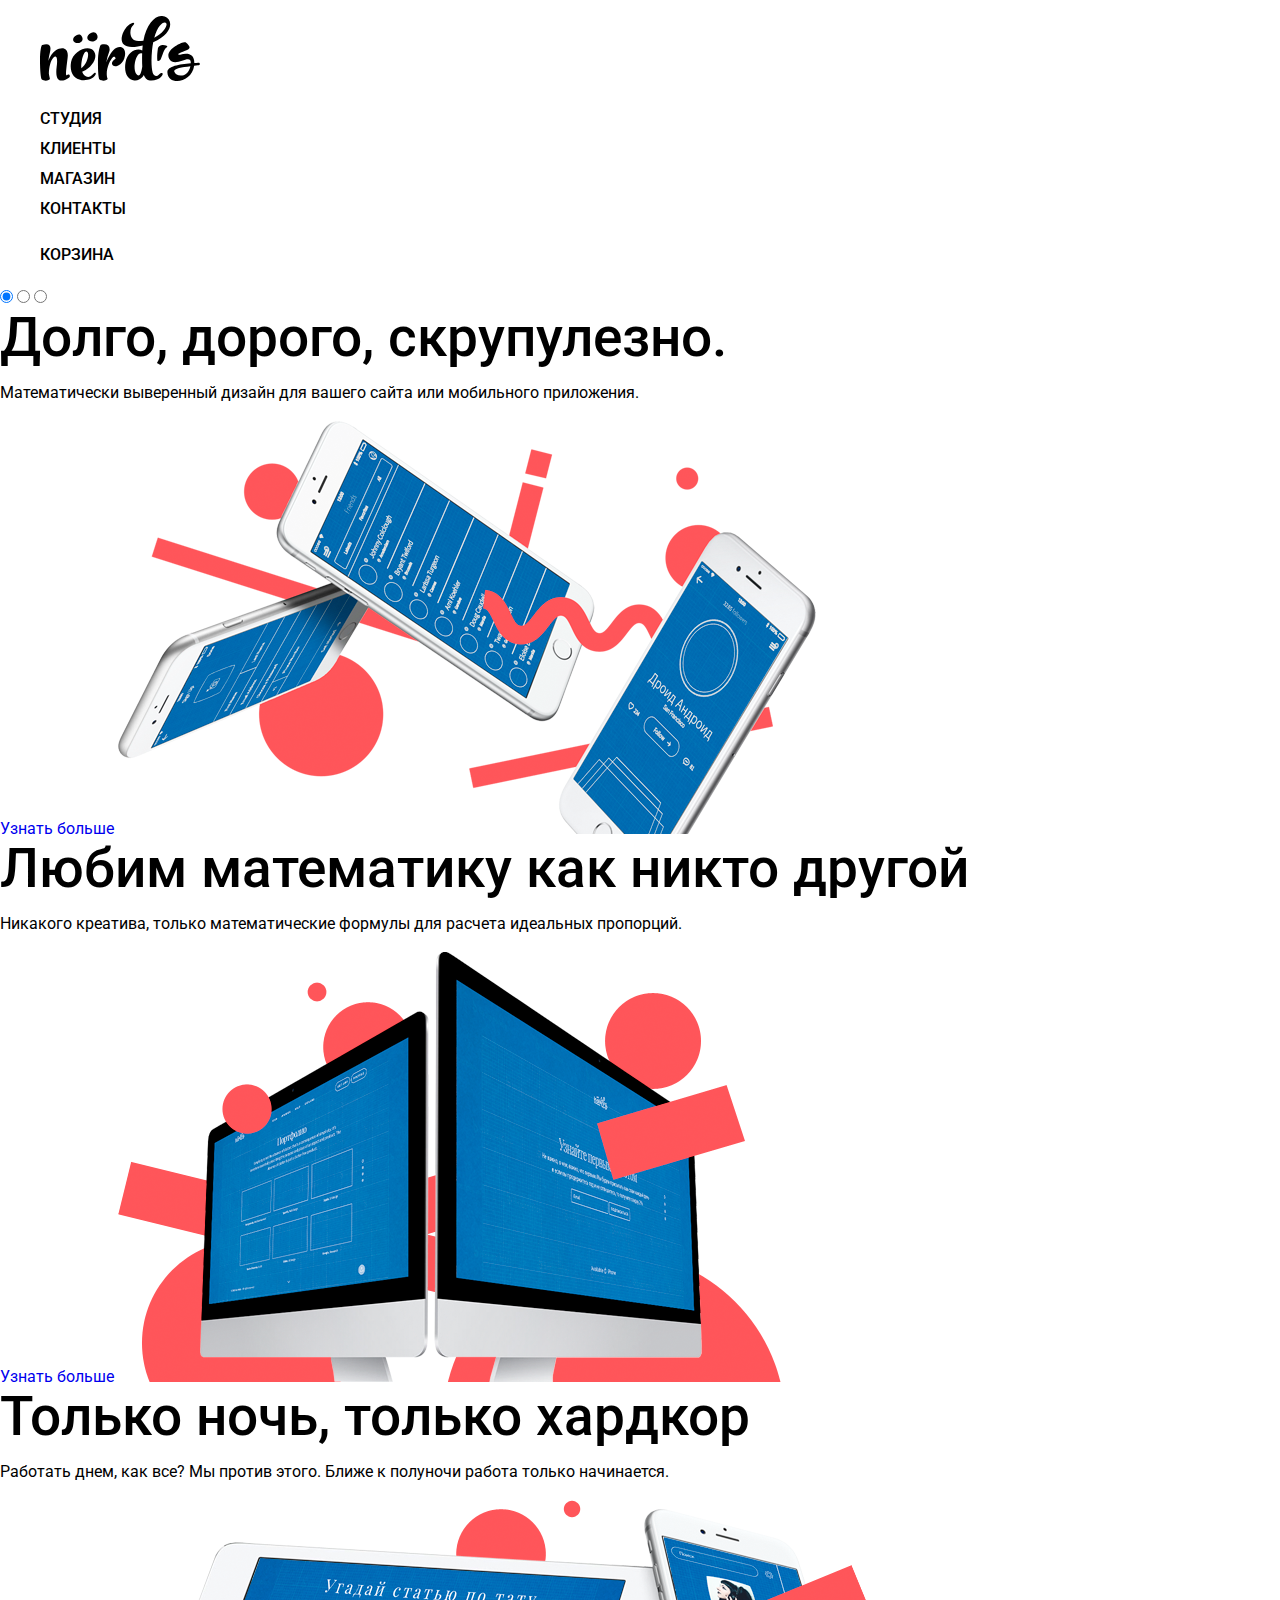
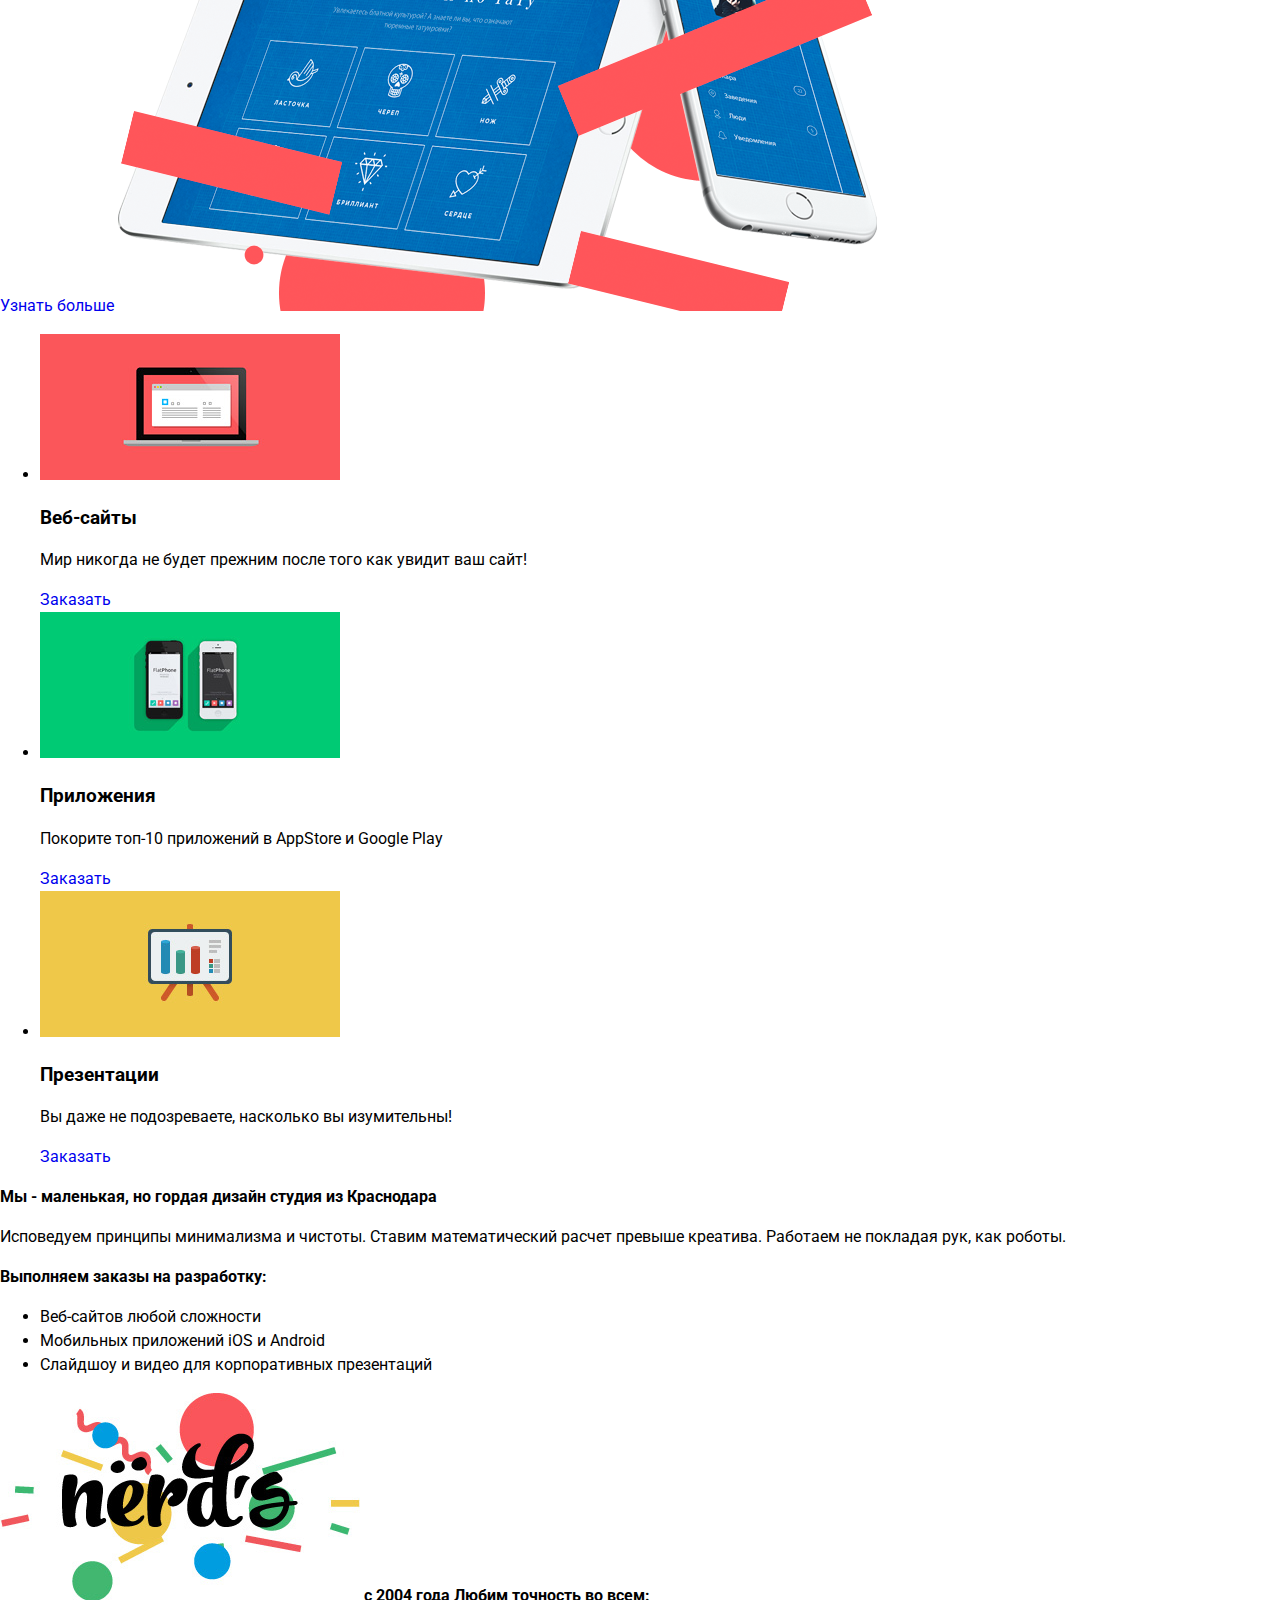
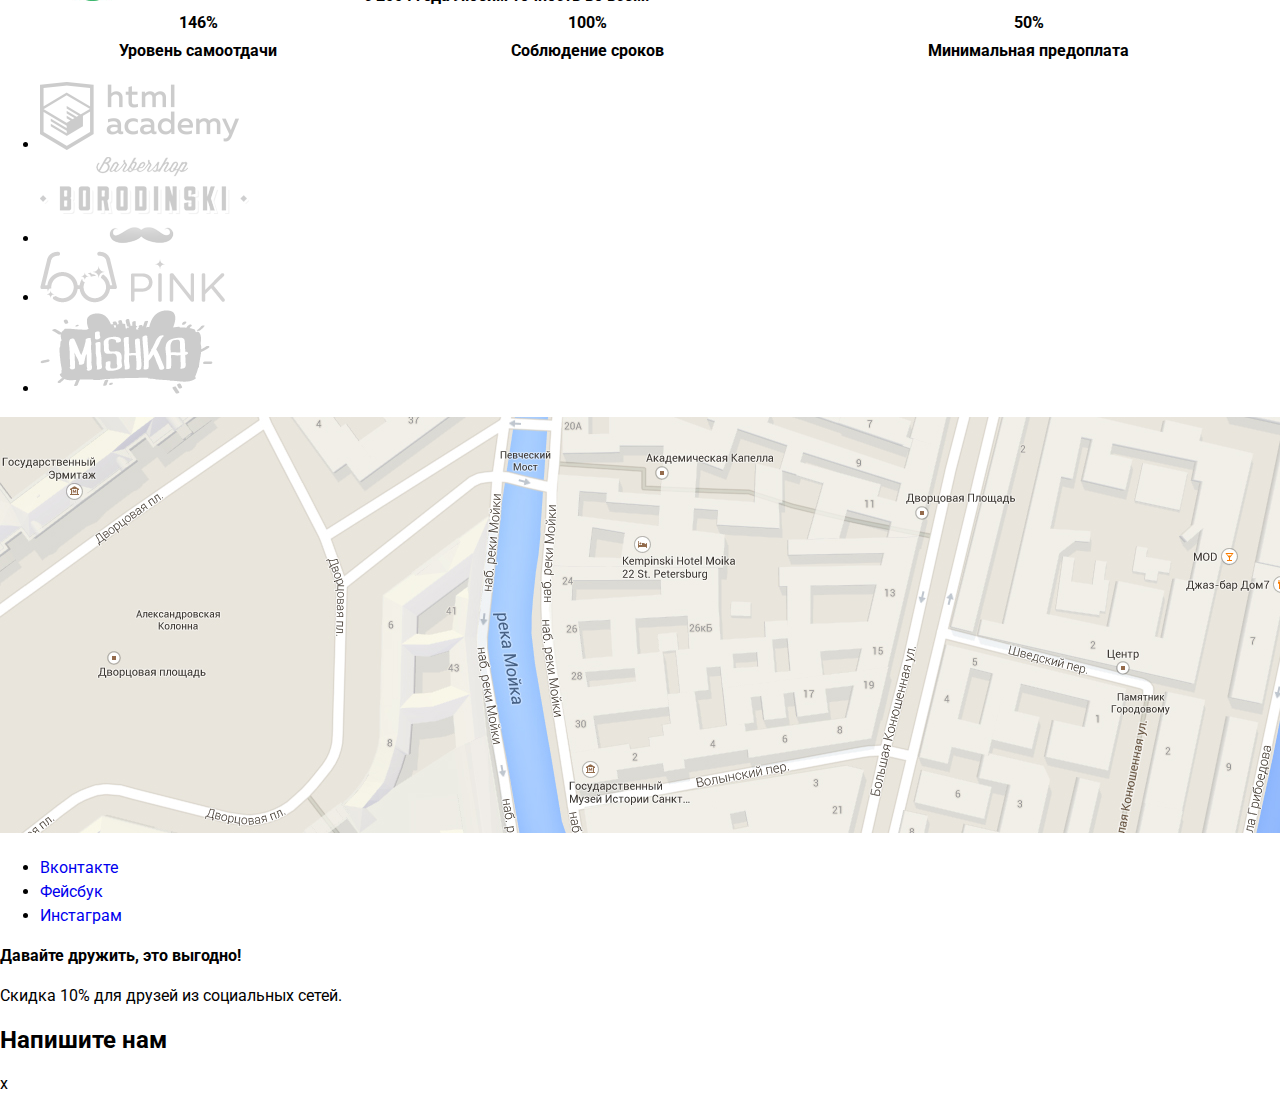
<file: nerds/index.html>
<!DOCTYPE html>
<html lang="ru">
  <head>
    <link href="https://fonts.googleapis.com/css?family=Roboto:400,500,700&amp;subset=cyrillic" rel="stylesheet">
    <link href="css/normalize.css" rel="stylesheet">
    <link href="css/styles.css" rel="stylesheet">
    <meta charset="UTF-8">
    <title>Дизайн-студия Nerds</title>
  </head>
  <body>
    <header class="main-header">
      <figure class="main-header-logo">
        <a href="#">
          <img src="img/nerds-logo.svg" alt="Логотип студии" width="160" height="65">
        </a>
	    </figure>
      <nav class="main-navigation">
        <ul class="site-navigation">
          <li><a href="#">Студия</a></li>
          <li><a href="#">Клиенты</a></li>
          <li class="site-navigation-current"><a href="catalog.html">Магазин</a></li>
          <li><a href="#">Контакты</a></li>
        </ul>
        <ul class="user-navigation">
          <li>Корзина</li>
        </ul>
      </nav>
      <div class="slider-container">
        <input type="radio" id="btn-1" name="toggle" checked>
        <input type="radio" id="btn-2" name="toggle">
        <input type="radio" id="btn-3" name="toggle">
        <div class="slider-controls">
          <label for="btn-1"></label>
          <label for="btn-2"></label>
          <label for="btn-3"></label>
        </div>
        <div class="slider-1">
          <b class="features-name">Долго, дорого, скрупулезно.</b>
          <p>Математически выверенный дизайн для вашего сайта или мобильного приложения.</p>
          <a class="button" href="#">Узнать больше</a>
          <img src="img/slide1.png" alt="слайд 1" width="698px" height="413px">
        </div>
        <div class="slider-2">
          <b class="features-name">Любим математику как никто другой</b>
          <p>Никакого креатива, только математические формулы для расчета идеальных пропорций.</p>
          <a class="button" href="#">Узнать больше</a>
          <img src="img/slide2.png" alt="слайд 2" width="663px" height="430px">
        </div>
        <div class="slider-3">
          <b class="features-name">Только ночь, только хардкор</b>
          <p>Работать днем, как все? Мы против этого. Ближе к полуночи работа только начинается.</p>
          <a class="button" href="#">Узнать больше</a>
          <img src="img/slide3.png" alt="слайд 3" width="759px" height="411px">
        </div>
      </div>
    </header>

    <main class="container">
      <section class="services">
        <ul class="services-list">
          <li class="services-item">
            <img src="img/illustration-1.png" alt="иллюстрация 1" width="300px" height="146px">
            <h3>Веб-сайты</h3>
            <p>Мир никогда не будет прежним после того как увидит ваш сайт!</p>
            <a class="button" href="#">Заказать</a>
          </li>
          <li class="services-item">
            <img src="img/illustration-2.png" alt="иллюстрация 2" width="300px" height="146px">
            <h3>Приложения</h3>
            <p>Покорите топ-10 приложений в AppStore и Google Play</p>
            <a class="button" href="#">Заказать</a>
          </li>
          <li class="services-item">
            <img src="img/illustration-3.png" alt="иллюстрация 3" width="300px" height="146px">
            <h3>Презентации</h3>
            <p>Вы даже не подозреваете, насколько вы изумительны!</p>
            <a class="button" href="#">Заказать</a>
          </li>
        </ul>
      </section>
      <section class="features-left">
        <b>Мы - маленькая, но гордая дизайн студия из Краснодара</b>
        <p>Исповедуем принципы минимализма и чистоты. Ставим математический расчет превыше креатива. Работаем не покладая рук, как роботы.</p>
        <b class="features-title">Выполняем заказы на разработку:</b>
        <ul class="features-list">
          <li class="features-item">Веб-сайтов любой сложности</li>
          <li class="features-item">Мобильных приложений iOS и Android</li>
          <li class="features-item">Слайдшоу и видео для корпоративных презентаций</li>
        </ul>
      </section>
      <section class="features-right">
        <img src="img/nerds-illustration.jpg" alt="лого 2" width="360px" height="208px">
        <b class="features-title">с 2004 года Любим точность во всем:</b>
        <table width="100%">
          <tr>
            <th>146%</th>
            <th>100%</th>
            <th>50%</th>
          </tr>
          <tr>
            <th>Уровень самоотдачи</th>
            <th>Соблюдение сроков</th>
            <th>Минимальная предоплата</th>
          </tr>
        </table>
      </section>
      <section class="brands">
        <ul>
          <li><img src="img/logo-1.png" alt="HTML Academy" width="199" height="68"></li>
          <li><img src="img/logo-2.png" alt="Borodinski" width="209" height="87"></li>
          <li><img src="img/logo-3.png" alt="Pink" width="185" height="52"></li>
          <li><img src="img/logo-4.png" alt="Mishka" width="173" height="84"></li>
        </ul>
      </section>
      <img src="img/map.jpg" alt="как проехать" width="1440px" height="416px">
    </main>

    <footer class="main-footer">
      <div class="social">
        <ul>
          <li><a class="social-button" href="#">Вконтакте</a></li>
          <li><a class="social-button" href="#">Фейсбук</a></li>
          <li><a class="social-button" href="#">Инстаграм</a></li>
        </ul>
      </div>
      <div class="footer-bonus">
        <b>Давайте дружить, это выгодно!</b>
        <p>Скидка 10% для друзей из социальных сетей.</p>
      </div>
    </footer>

    <section class="modal modal-message">
      <h2>Напишите нам</h2>
      <span class="close">x</span>
    </section>
  </body>
</html>
</file>
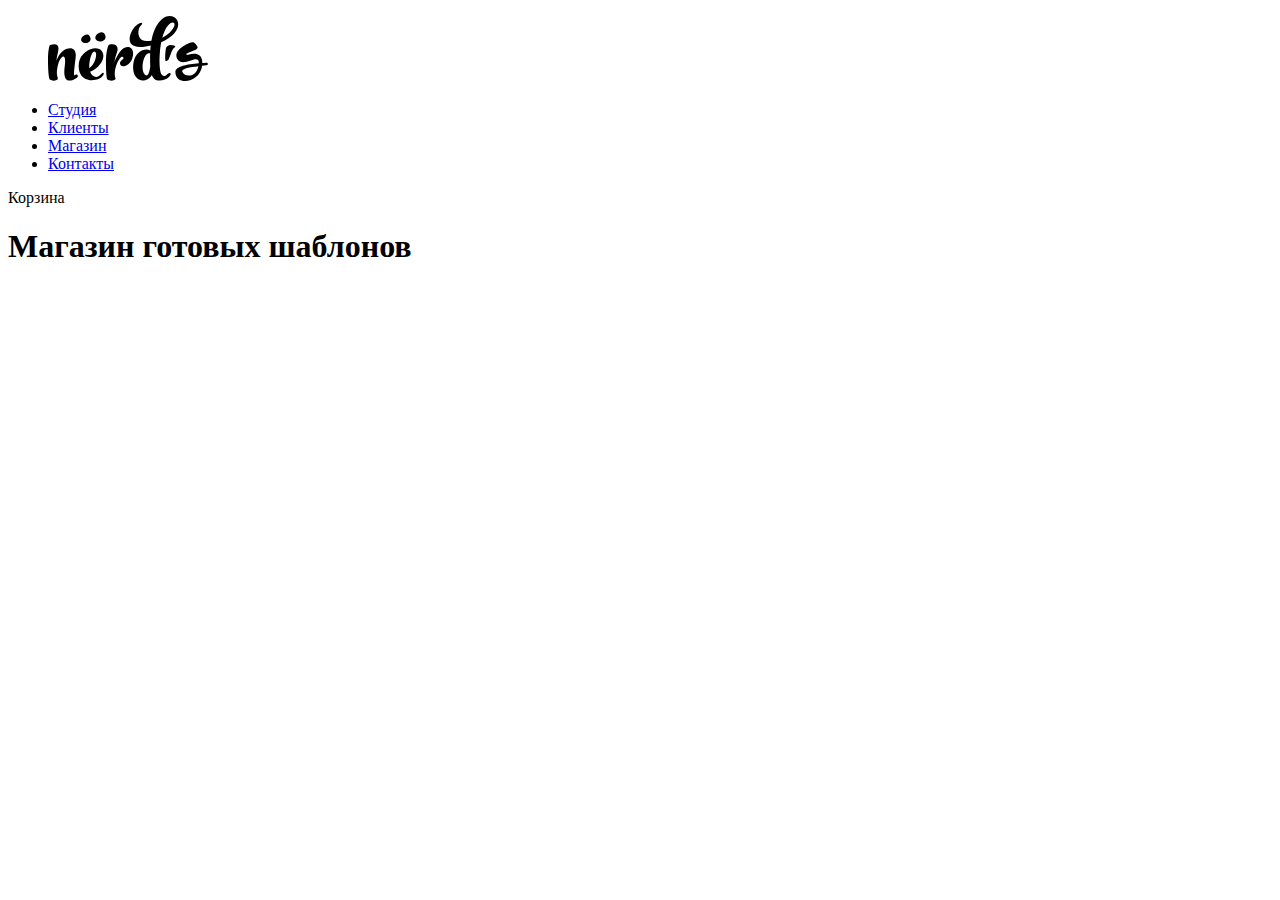
<file: nerds/catalog.html>
<!DOCTYPE html>
<html lang="ru">
  <head>
    <meta charset="UTF-8">
    <title>Дизайн-студия Nerds</title>
  </head>
  <body>
    <header class="main-header">
      <figure class="main-header-logo">
        <a href="index.html"" "class="main-header-logo">
          <img src="img/nerds-logo.svg" alt="Логотип студии" width="160" height="65">
        </a>
	  </figure>
	  <nav class="main-navigation">
        <ul class="site-navigation">
          <li><a href="#">Студия</a></li>
          <li><a href="#">Клиенты</a></li>
          <li class="site-navigation-current"><a href="catalog.html">Магазин</a></li>
          <li><a href="#">Контакты</a></li>
        </ul>
	  </nav>
	  <div class="user-block">
        <p>
          Корзина
        </p>
      </div>
	</header>
	<main class="container">
	  <h1>Магазин готовых шаблонов</h1>
	  
	</main>
  </body>
</html>
</file>
<file: nerds/css/styles.css>
body {
  margin: 0;
  padding: 0;

  font-family: "Roboto", Arial, sans-serif;
  font-size: 16px;
  line-height: 24px;
  font-weight: 400;
  color: #000000;

  background-color: #ffffff;
}
a {
  text-decoration: none;
}
.main-navigation {
  line-height: 30px;
  font-weight: 500;
  text-transform: uppercase;
  color: #000000;
}
.site-navigation,
.user-navigation {
  list-style: none;
}
.site-navigation a,
.user-navigation a {
  color: inherit;
}
.site-navigation a:hover,
.site-navigation a:focus,
.user-navigation a:hover,
.user-navigation a:focus {
  color: #fb565a;
}
.site-navigation a:active,
.user-navigation a:active {
  color: #b8b5b5;
}
.features-name {
  font-size: 55px;
  font-weight: 500;
  line-height: 55px;
}
/* .slider-container .button {
  width: 240px;
  height: 50px;
  background-color: #fb565a;
  border-radius: 4px;
  padding: 19px 55px 18px 53px;
  color: #ffffff;
  text-transform: uppercase;
} */
</file>
